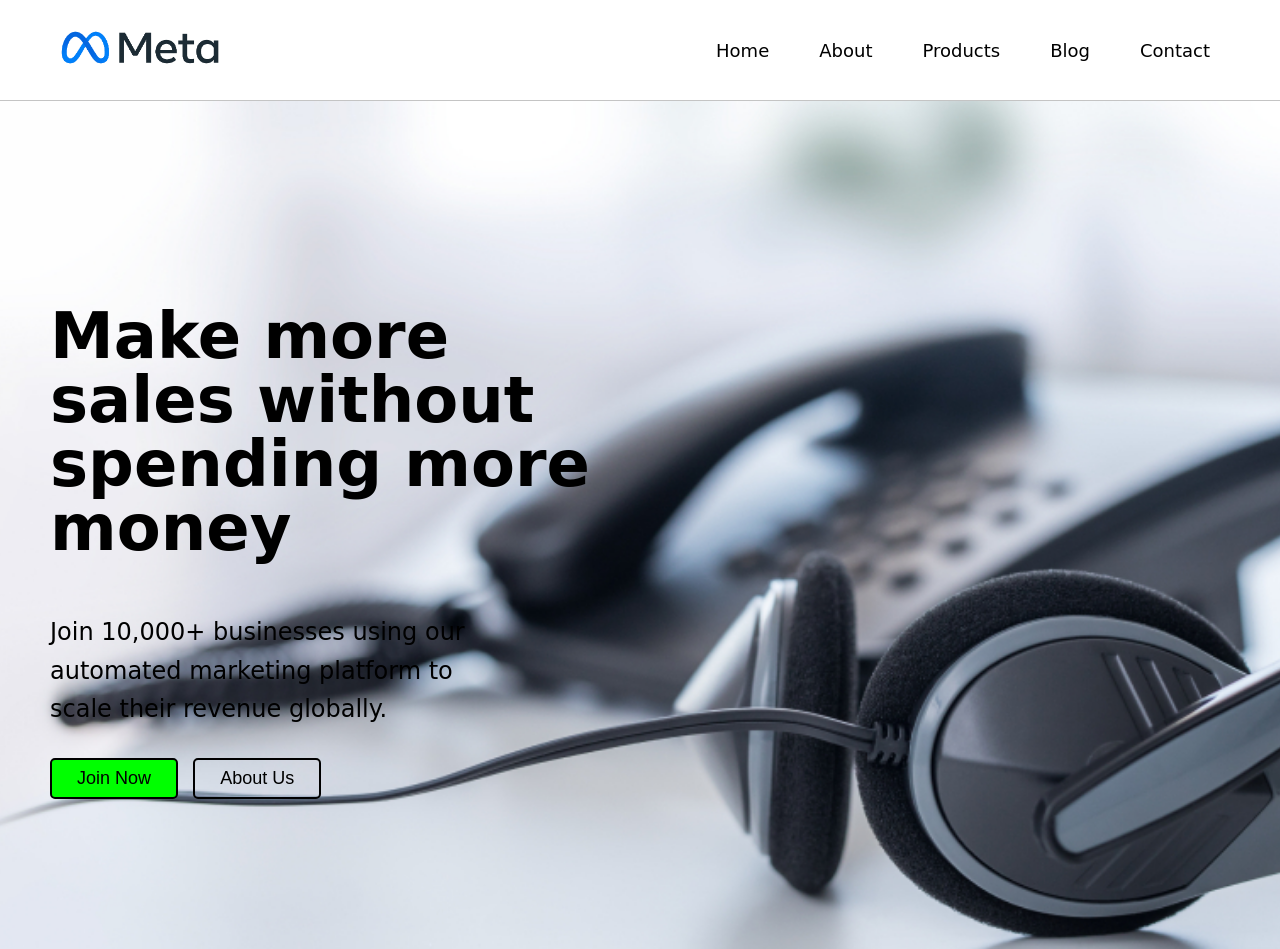
<file: index.html>
<!DOCTYPE html>
<html lang="en">

<head>
    <meta charset="UTF-8">
    <meta name="viewport" content="width=device-width, initial-scale=1.0">
    <title>Flex Grid Learning</title>


    <!-- CSS files -->
    <link rel="stylesheet" href="css/style.css">


</head>

<body>

    <header>

        <!-- Navigation -->

        <div id="logo-container">

            <img id="logo-img" src="images/logo.png" alt="logo">

        </div>



        <!-- nav>ul>li.menu-item*5>a:link{Menu Item $} -->

        <nav>
            <ul id="menu-container">
                <li class="menu-item"><a href="index.html">Home</a></li>
                <li class="menu-item"><a href="#">About</a></li>
                <li class="menu-item"><a href="#">Products</a></li>
                <li class="menu-item"><a href="#">Blog</a></li>
                <li class="menu-item"><a href="#">Contact</a></li>
            </ul>
        </nav>




    </header>


    <main>

        <section id="hero">
            <div class="hero-content">
                <h1>Make more sales without spending more money</h1>
                <p>Join 10,000+ businesses using our automated marketing platform to scale their revenue globally.</p>
                <button id="cta-btn">Join Now</button>
                <button id="pm-btn">About Us</button>


            </div>




        </section>


    </main>



</body>

</html>
</file>
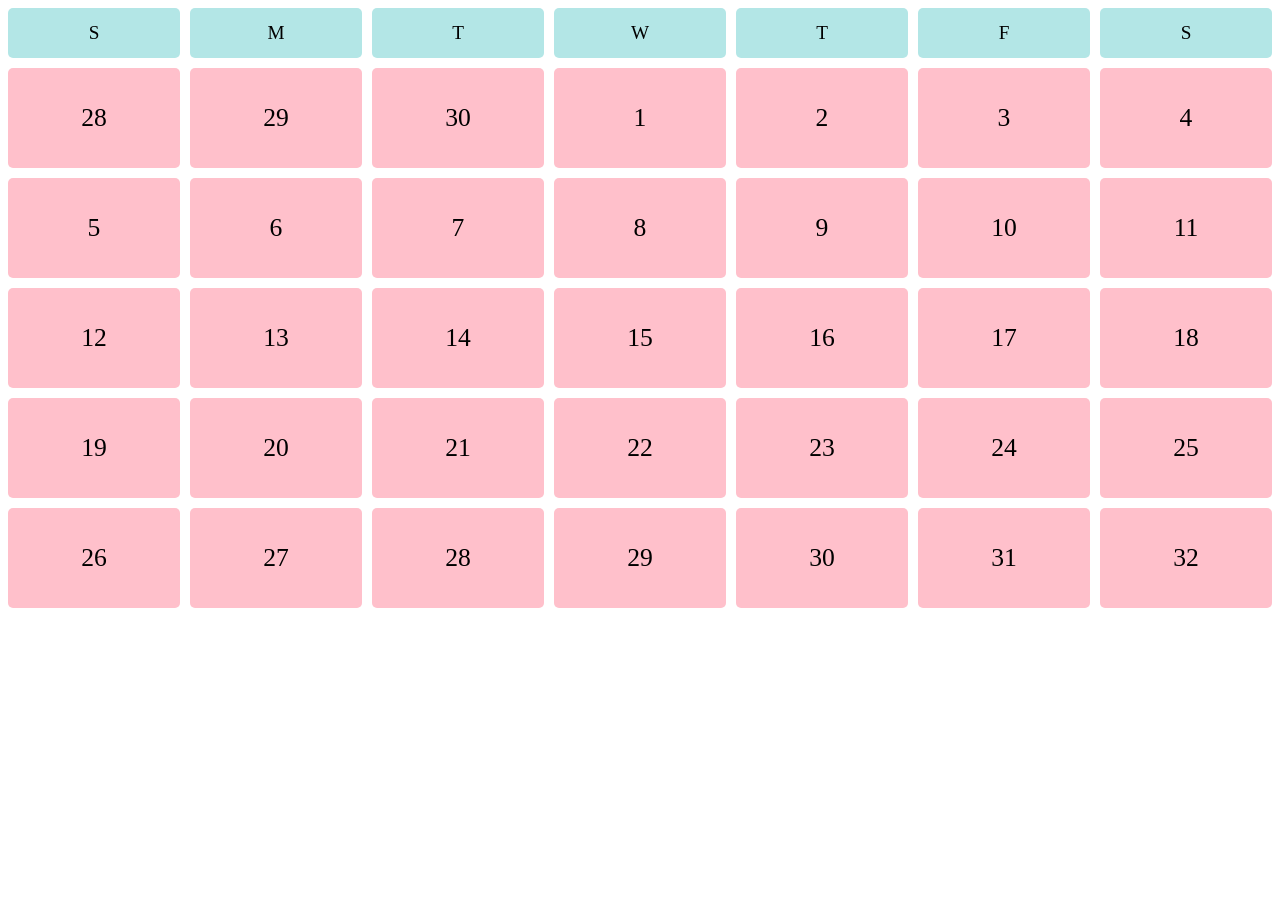
<file: calender.html>
<!DOCTYPE html>
<html lang="en">
<head>
    <meta charset="UTF-8">
    <meta name="viewport" content="width=device-width, initial-scale=1.0">
    <title>Calender</title>

    <style>

        .container{

            display: grid;
            grid-template-columns: repeat(7, 1fr);
            gap:10px;
            /* width: 1024px; */
            margin: 0 auto;
            grid-template-rows: 50px repeat(6, 100px);

        }

        .day, .week-day{


            background-color: pink;
            padding: 10px;
            font-size: 1.6rem;
            display: flex;
            justify-content: center;
            align-items: center;
            /* height: 50px; */
            border-radius: 5px;

        }

        .week-day{

            font-size:1.2rem;
            /* height: 30px; */
            background-color: rgb(179, 230, 230);

        }

    </style>


</head>
<body>

    <section>

        <div class="container">

            <div class="week-day">S</div>
            <div class="week-day">M</div>
            <div class="week-day">T</div>
            <div class="week-day">W</div>
            <div class="week-day">T</div>
            <div class="week-day">F</div>
            <div class="week-day">S</div>

            <div class="day">28</div>
            <div class="day">29</div>
            <div class="day">30</div>
            <div class="day">1</div>
            <div class="day">2</div>
            <div class="day">3</div>
            <div class="day">4</div>
            <div class="day">5</div>
            <div class="day">6</div>
            <div class="day">7</div>
            <div class="day">8</div>
            <div class="day">9</div>
            <div class="day">10</div>
            <div class="day">11</div>
            <div class="day">12</div>
            <div class="day">13</div>
            <div class="day">14</div>
            <div class="day">15</div>
            <div class="day">16</div>
            <div class="day">17</div>
            <div class="day">18</div>
            <div class="day">19</div>
            <div class="day">20</div>
            <div class="day">21</div>
            <div class="day">22</div>
            <div class="day">23</div>
            <div class="day">24</div>
            <div class="day">25</div>
            <div class="day">26</div>
            <div class="day">27</div>
            <div class="day">28</div>
            <div class="day">29</div>
            <div class="day">30</div>
            <div class="day">31</div>
            <div class="day">32</div>
            
        </div>

    </section>

    
</body>
</html>
</file>
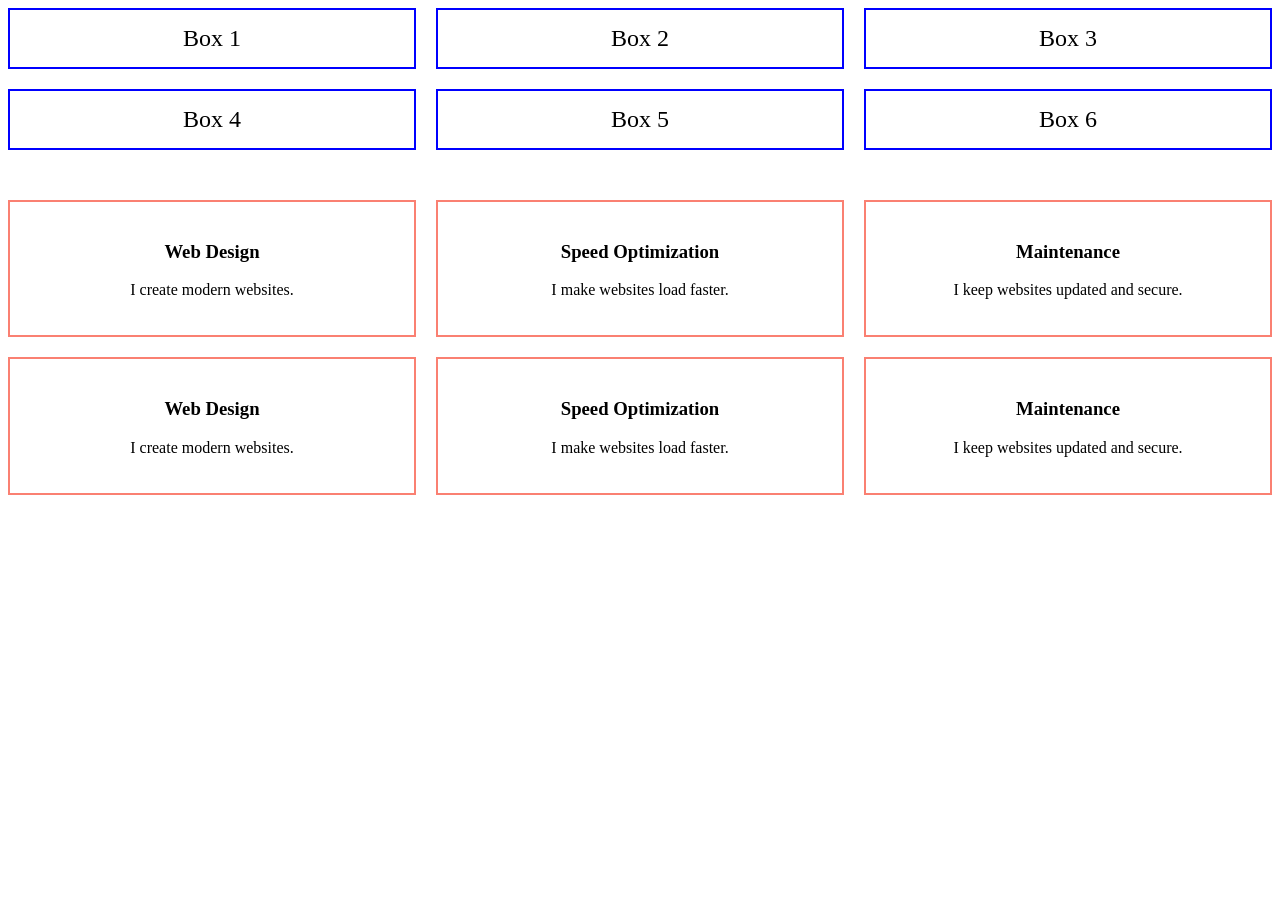
<file: grid.html>
<!DOCTYPE html>
<html lang="en">

<head>
    <meta charset="UTF-8">
    <meta name="viewport" content="width=device-width, initial-scale=1.0">
    <title>Grid Layout</title>

    <style>
        .container {

            display: grid;
            /* gap: 15px; */
            justify-content: center;
            grid-template-columns: repeat(3, 1fr);
            gap:20px;
            
        
        }

        .box {
            border: 2px solid blue;
            font-size: 1.5rem;
            padding: 15px;
            text-align: center;
            
        }


        .services {

            display: grid;
            justify-content: center;
            grid-template-columns: repeat(3, 1fr);
            gap: 20px;
            width: auto ;
            margin: 50px auto;
            


        }

        .service-card{

            border: 2px solid salmon;
            padding: 20px;
            text-align: center;

        }


        /* @media screen and (min-width:320px) and (max-width:1024px) {

            .services{

                grid-template-columns: repeat(autofit, minmax(320px, 1fr));

            }
            
        } */

        


        


    </style>
</head>

<body>

    <div class="container">
        <div class="box">Box 1</div>
        <div class="box">Box 2</div>
        <div class="box">Box 3</div>
        <div class="box">Box 4</div>
        <div class="box">Box 5</div>
        <div class="box">Box 6</div>
        
    </div>


    <section class="services">
  <div class="service-card">
    <h3>Web Design</h3>
    <p>I create modern websites.</p>
  </div>

  <div class="service-card">
    <h3>Speed Optimization</h3>
    <p>I make websites load faster.</p>
  </div>

  <div class="service-card">
    <h3>Maintenance</h3>
    <p>I keep websites updated and secure.</p>
  </div>

  <div class="service-card">
    <h3>Web Design</h3>
    <p>I create modern websites.</p>
  </div>

  <div class="service-card">
    <h3>Speed Optimization</h3>
    <p>I make websites load faster.</p>
  </div>

  <div class="service-card">
    <h3>Maintenance</h3>
    <p>I keep websites updated and secure.</p>
  </div>
</section>

</body>

</html>
</file>
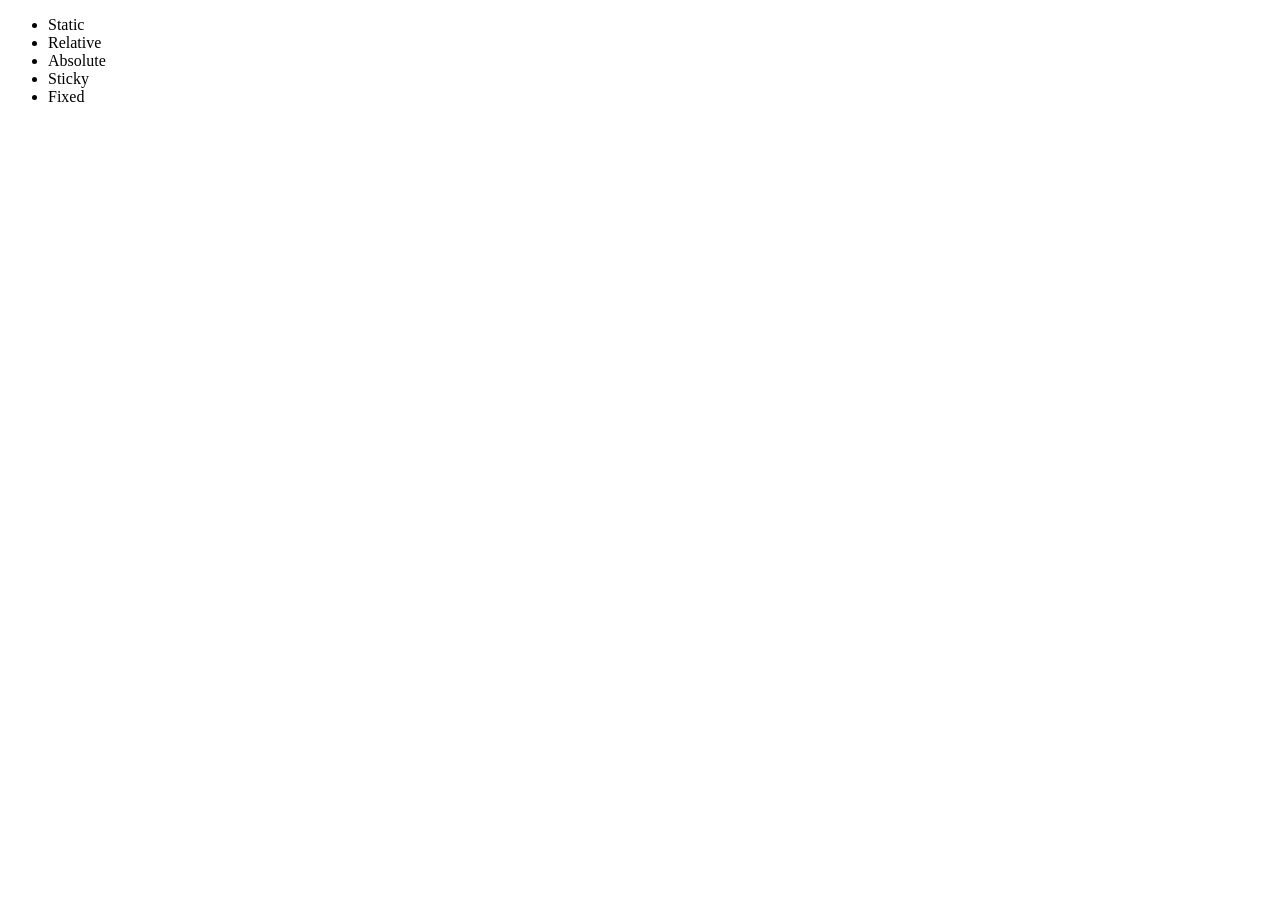
<file: position.html>
<!DOCTYPE html>
<html lang="en">
<head>
    <meta charset="UTF-8">
    <meta name="viewport" content="width= , initial-scale=1.0">
    <title>CSS Positioning</title>
</head>
<body>

    <section>
        <div class="container">
            <ul>
                <li>Static</li>
                <li>Relative</li>
                <li>Absolute</li>
                <li>Sticky</li>
                <li>Fixed</li>
                
            </ul>
        </div>
    </section>
    
</body>
</html>
</file>
<file: css/style.css>
/********Global CSS*******/

/* *{
    
    margin: 0;
    padding: 0;
    box-sizing: border-box;

} */

body{

    
    font-family: system-ui, -apple-system, BlinkMacSystemFont, 'Segoe UI', Roboto, Oxygen, Ubuntu, Cantarell, 'Open Sans', 'Helvetica Neue', sans-serif;
    font-size: 16px;
    margin: 0 auto;
    /* width: 80%;
    max-width: 1600px;   */
}


button {

    cursor: pointer;
}





/*******header section css*********/

header{

    display: flex;
    justify-content: space-between;
    align-items: center;
    background-color: #fff;
    border-bottom: 1px solid #0000003b;
    padding: 0 50px;


}

#logo-container{

    margin-left: -20px;
    width: 300px;
    height: 100px;

}

#logo-img {

    width: 220px;
    max-width: auto;


}

nav{

   

}

nav ul {

    display: flex;
    list-style: none;
    justify-content: center;


}

nav ul li {

    margin-left: 10px;
    padding: 10px;

}


nav ul li:hover{

background-color: #0365DF;

}


nav ul li a{

text-decoration: none;
font-size: 18px;
color: black;
font-weight: 500;
padding: 10px;

}


nav ul li a:hover{

    color:white;

}


/********hero section*******/

#hero {

    background-color: white;
    background-image: url(../images/home-hero.jpg);
    background-size: cover;
    background-position: right 30% center;
    background-repeat: no-repeat;
    padding: 150px 50px;
   

}


.hero-content{

    width: 50%;



}

.hero-content h1{

    font-size: 4rem;
    line-height: 1em;
    margin-bottom: px;


}

.hero-content p{

    font-size: 24px;
    padding-right: 150px;
    line-height: 1.6em;
    margin-bottom: 30px;


}





#cta-btn {

    background-color: lime;
    border:2px solid black;
    padding: 8px 25px;
    font-size: 18px;
    border-radius: 5px;
    margin-right: 10px;
    

}

#pm-btn {

    background-color: transparent;
    border:2px solid black;
    padding: 8px 25px;
    font-size: 18px;
    border-radius: 5px;
    


}
</file>
